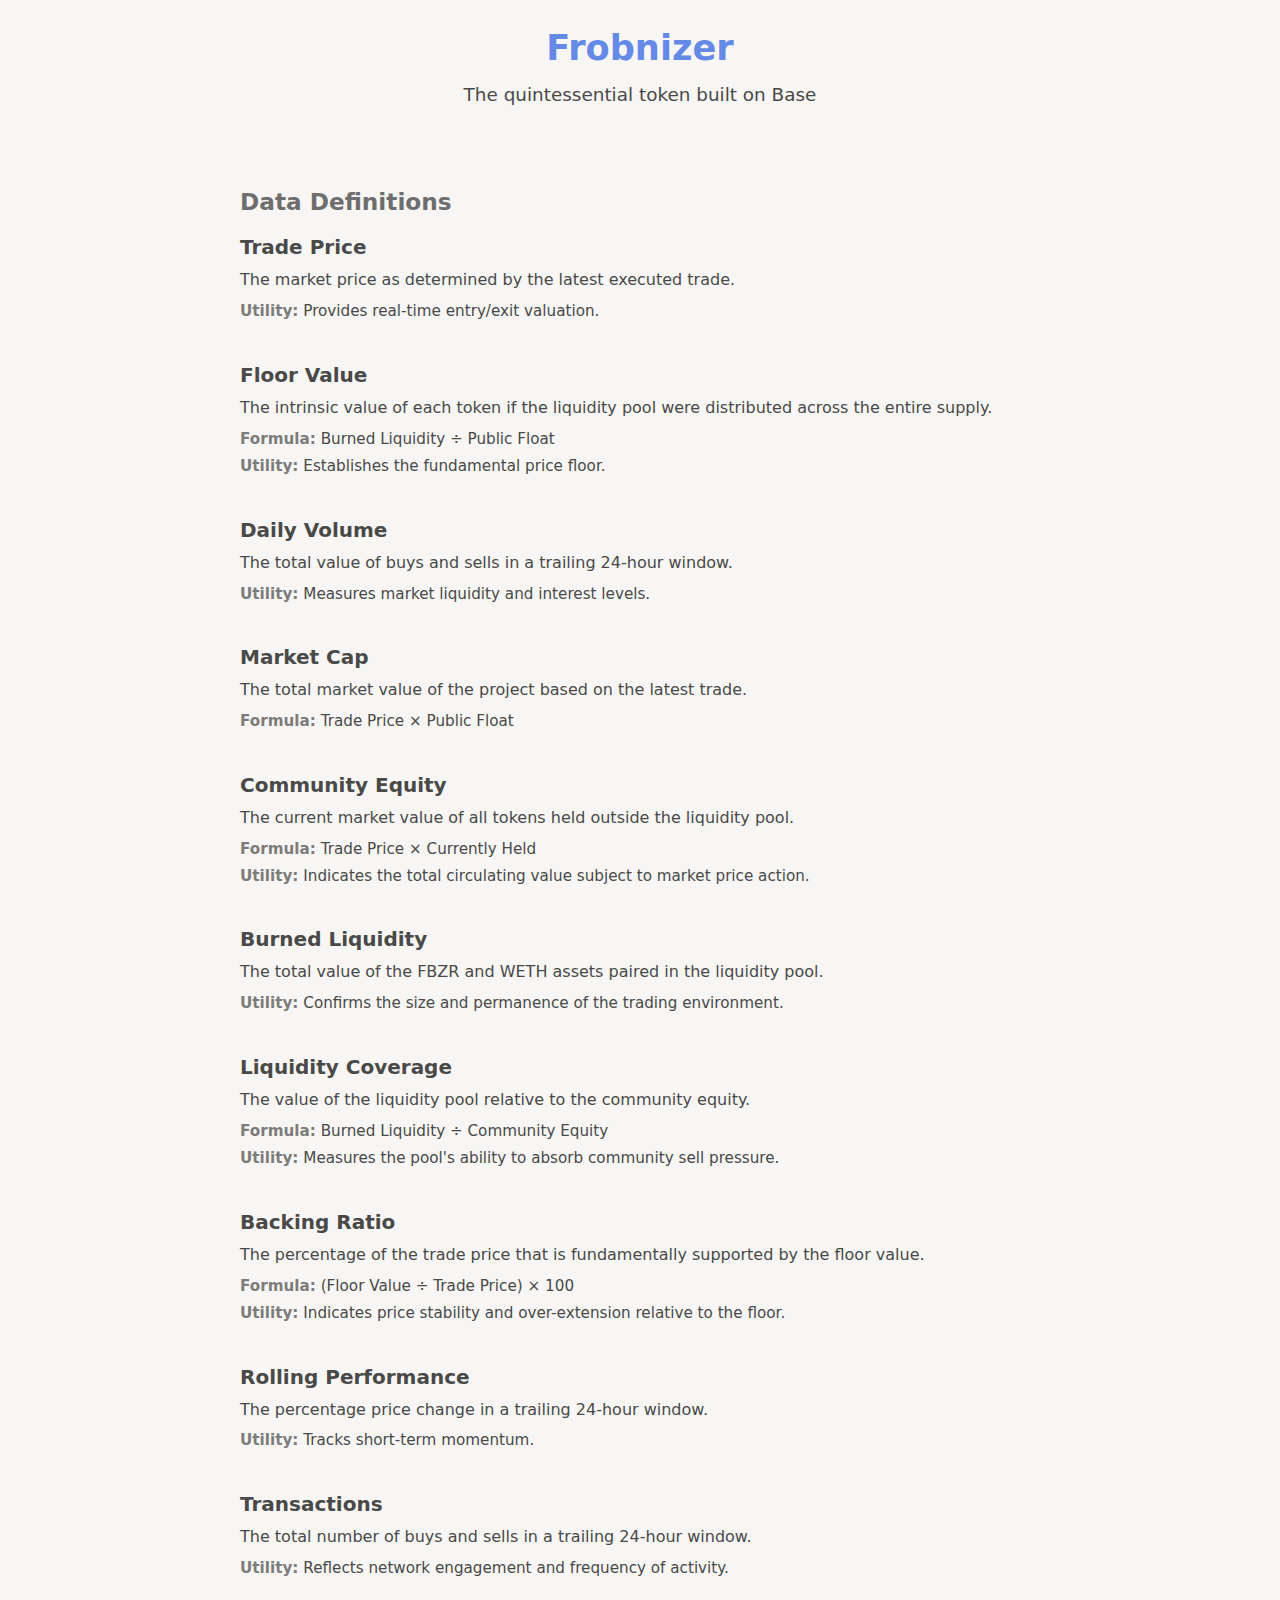
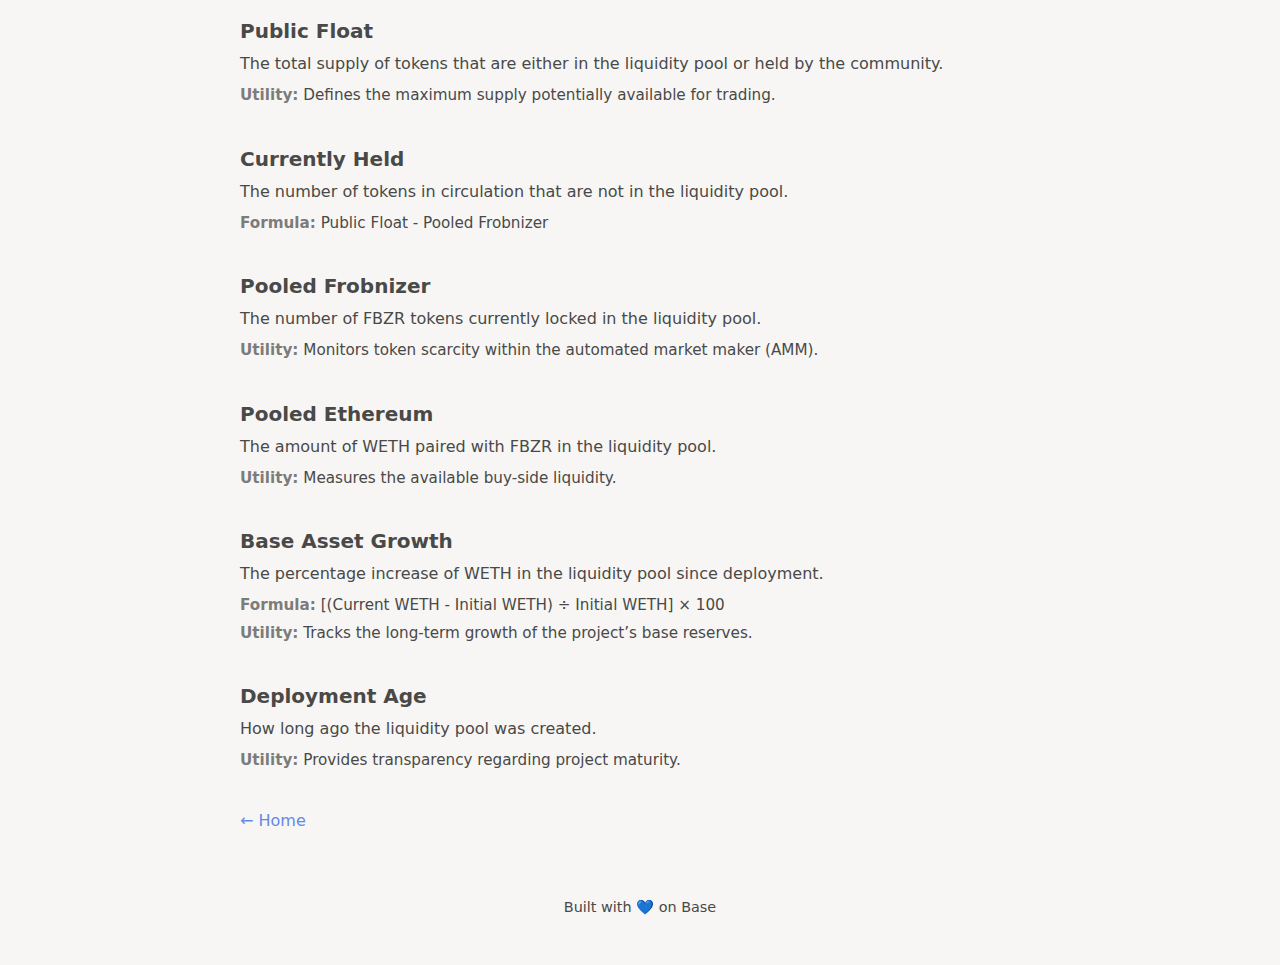
<file: definitions.html>
<!DOCTYPE html>
<html lang="en">
<head>
    <meta charset="UTF-8" />
    <meta name="viewport" content="width=device-width, initial-scale=1.0"/>
    <title>Definitions • Frobnizer</title>
    <link rel="stylesheet" href="candy.css" /> 
    <style>
        .definition-item { 
            margin-bottom: 2.2em; 
        }

        .metric-name {
            display: block;
            font-size: 1.25rem;
            font-weight: bold;
            color: var(--body-text);
            margin-bottom: 0.2em;
        }

        .definition-text {
            display: block;
            margin-bottom: 0.4em;
            line-height: 1.6;
            color: var(--body-text);
        }

        .meta-line { 
            display: block; 
            font-size: 0.95em; 
            margin-top: 0.2em;
            color: var(--body-text);
        }

        .meta-line strong {
            opacity: 0.7;
        }

        .back-nav-container {
            margin-top: 1.5em;
            margin-bottom: 3em;
        }
    </style>
</head>
<body>

    <div class="hero-section">
        <h1><a href="index.html" class="hero-title-link">Frobnizer</a></h1>
        <p class="subtitle">The quintessential token built on Base</p>
    </div>

    <section class="content-section valuation-metrics-section">
        <div class="container">
            <h2>Data Definitions</h2>
            <div class="card">

                <div class="definition-item">
                    <span class="metric-name">Trade Price</span>
                    <span class="definition-text">The market price as determined by the latest executed trade.</span>
                    <span class="meta-line"><strong>Utility:</strong> Provides real-time entry/exit valuation.</span>
                </div>

                <div class="definition-item">
                    <span class="metric-name">Floor Value</span>
                    <span class="definition-text">The intrinsic value of each token if the liquidity pool were distributed across the entire supply.</span>
                    <span class="meta-line"><strong>Formula:</strong> Burned Liquidity ÷ Public Float</span>
                    <span class="meta-line"><strong>Utility:</strong> Establishes the fundamental price floor.</span>
                </div>

                <div class="definition-item">
                    <span class="metric-name">Daily Volume</span>
                    <span class="definition-text">The total value of buys and sells in a trailing 24-hour window.</span>
                    <span class="meta-line"><strong>Utility:</strong> Measures market liquidity and interest levels.</span>
                </div>

                <div class="definition-item">
                    <span class="metric-name">Market Cap</span>
                    <span class="definition-text">The total market value of the project based on the latest trade.</span>
                    <span class="meta-line"><strong>Formula:</strong> Trade Price × Public Float</span>
                </div>

                <div class="definition-item">
                    <span class="metric-name">Community Equity</span>
                    <span class="definition-text">The current market value of all tokens held outside the liquidity pool.</span>
                    <span class="meta-line"><strong>Formula:</strong> Trade Price × Currently Held</span>
                    <span class="meta-line"><strong>Utility:</strong> Indicates the total circulating value subject to market price action.</span>
                </div>

                <div class="definition-item">
                    <span class="metric-name">Burned Liquidity</span>
                    <span class="definition-text">The total value of the FBZR and WETH assets paired in the liquidity pool.</span>
                    <span class="meta-line"><strong>Utility:</strong> Confirms the size and permanence of the trading environment.</span>
                </div>

                <div class="definition-item">
                    <span class="metric-name">Liquidity Coverage</span>
                    <span class="definition-text">The value of the liquidity pool relative to the community equity.</span>
                    <span class="meta-line"><strong>Formula:</strong> Burned Liquidity ÷ Community Equity</span>
                    <span class="meta-line"><strong>Utility:</strong> Measures the pool's ability to absorb community sell pressure.</span>
                </div>

                <div class="definition-item">
                    <span class="metric-name">Backing Ratio</span>
                    <span class="definition-text">The percentage of the trade price that is fundamentally supported by the floor value.</span>
                    <span class="meta-line"><strong>Formula:</strong> (Floor Value ÷ Trade Price) × 100</span>
                    <span class="meta-line"><strong>Utility:</strong> Indicates price stability and over-extension relative to the floor.</span>
                </div>

                <div class="definition-item">
                    <span class="metric-name">Rolling Performance</span>
                    <span class="definition-text">The percentage price change in a trailing 24-hour window.</span>
                    <span class="meta-line"><strong>Utility:</strong> Tracks short-term momentum.</span>
                </div>

                <div class="definition-item">
                    <span class="metric-name">Transactions</span>
                    <span class="definition-text">The total number of buys and sells in a trailing 24-hour window.</span>
                    <span class="meta-line"><strong>Utility:</strong> Reflects network engagement and frequency of activity.</span>
                </div>
                
                <div class="definition-item">
                    <span class="metric-name">Public Float</span>
                    <span class="definition-text">The total supply of tokens that are either in the liquidity pool or held by the community.</span>
                    <span class="meta-line"><strong>Utility:</strong> Defines the maximum supply potentially available for trading.</span>
                </div>

                <div class="definition-item">
                    <span class="metric-name">Currently Held</span>
                    <span class="definition-text">The number of tokens in circulation that are not in the liquidity pool.</span>
                    <span class="meta-line"><strong>Formula:</strong> Public Float - Pooled Frobnizer</span>
                </div>

                <div class="definition-item">
                    <span class="metric-name">Pooled Frobnizer</span>
                    <span class="definition-text">The number of FBZR tokens currently locked in the liquidity pool.</span>
                    <span class="meta-line"><strong>Utility:</strong> Monitors token scarcity within the automated market maker (AMM).</span>
                </div>

                <div class="definition-item">
                    <span class="metric-name">Pooled Ethereum</span>
                    <span class="definition-text">The amount of WETH paired with FBZR in the liquidity pool.</span>
                    <span class="meta-line"><strong>Utility:</strong> Measures the available buy-side liquidity.</span>
                </div>

                <div class="definition-item">
                    <span class="metric-name">Base Asset Growth</span>
                    <span class="definition-text">The percentage increase of WETH in the liquidity pool since deployment.</span>
                    <span class="meta-line"><strong>Formula:</strong> [(Current WETH - Initial WETH) ÷ Initial WETH] × 100</span>
                    <span class="meta-line"><strong>Utility:</strong> Tracks the long-term growth of the project’s base reserves.</span>
                </div>

                <div class="definition-item">
                    <span class="metric-name">Deployment Age</span>
                    <span class="definition-text">How long ago the liquidity pool was created.</span>
                    <span class="meta-line"><strong>Utility:</strong> Provides transparency regarding project maturity.</span>
                </div>
            </div>
            <div class="back-nav-container">
                <a href="index.html" class="button-link">← Home</a>
            </div>
        </div> 
    </section>

    <footer>Built with 💙 on Base</footer>

</body>
</html>
</file>
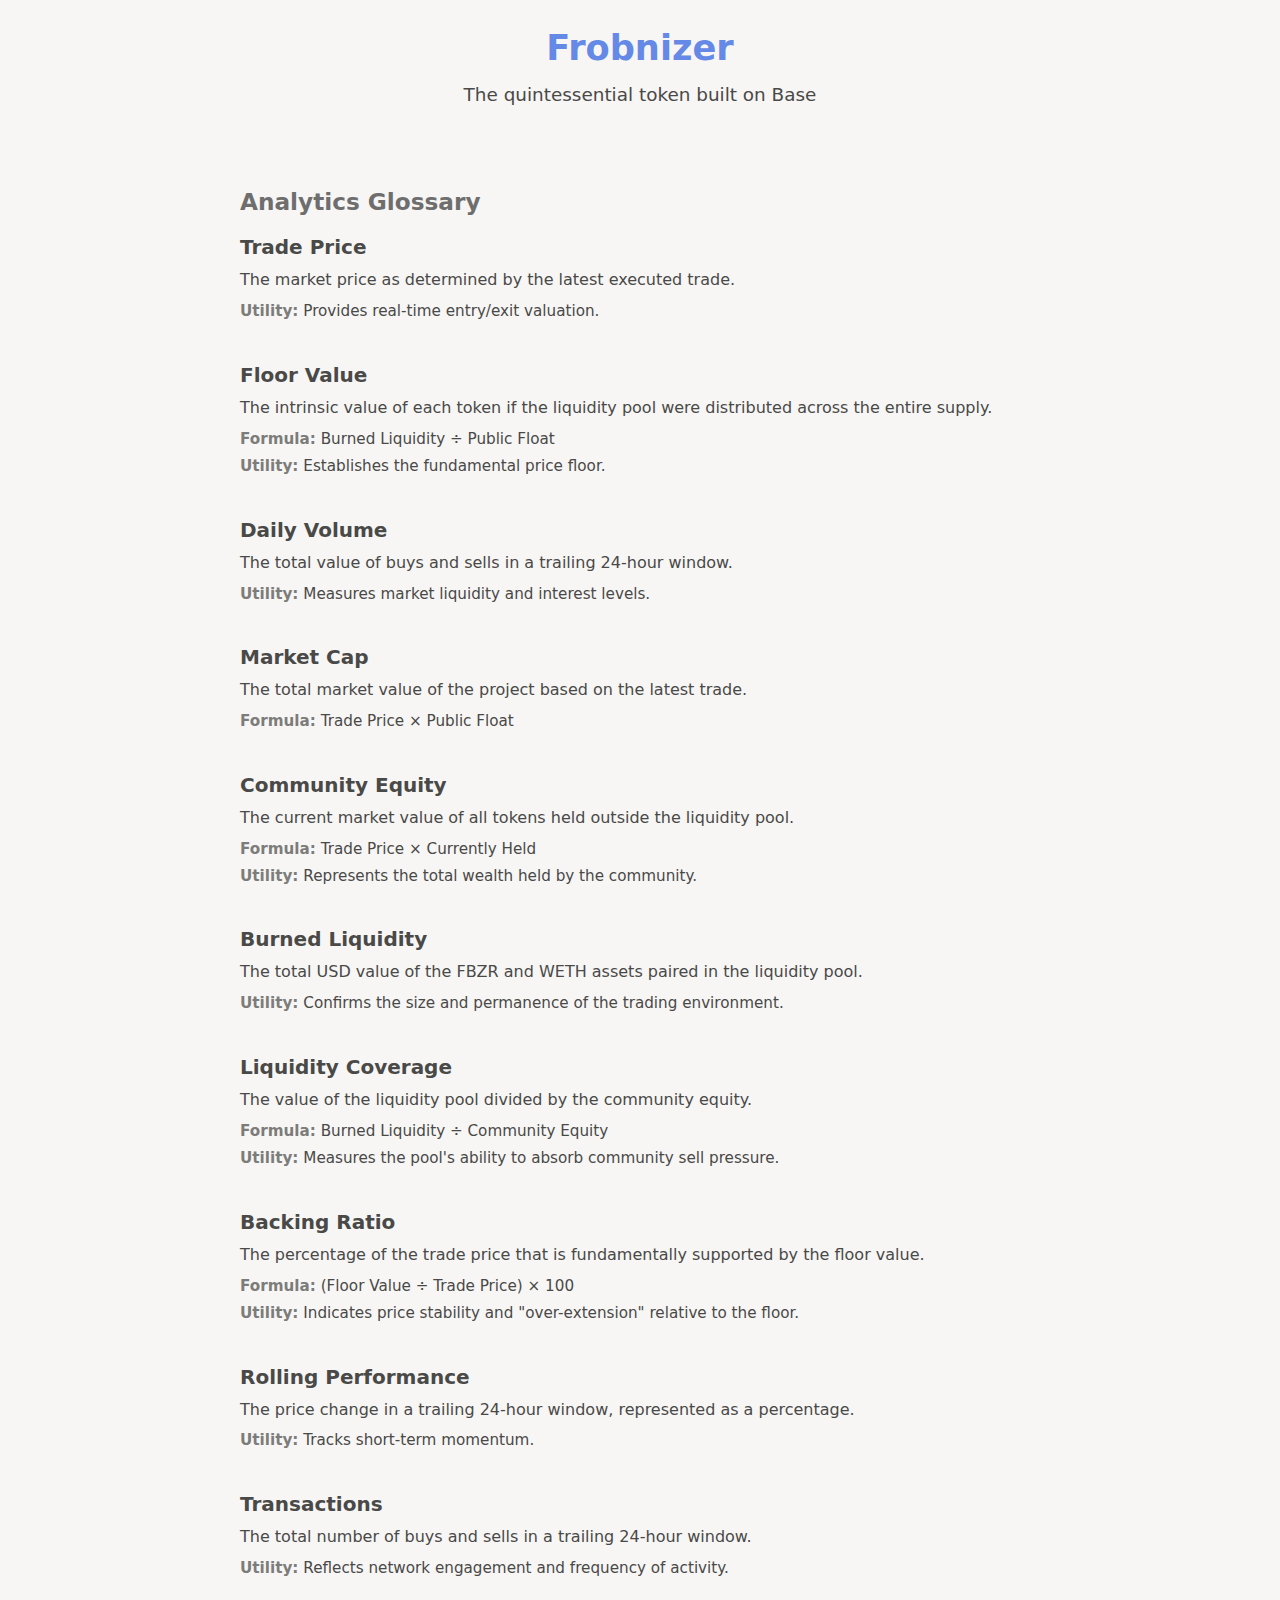
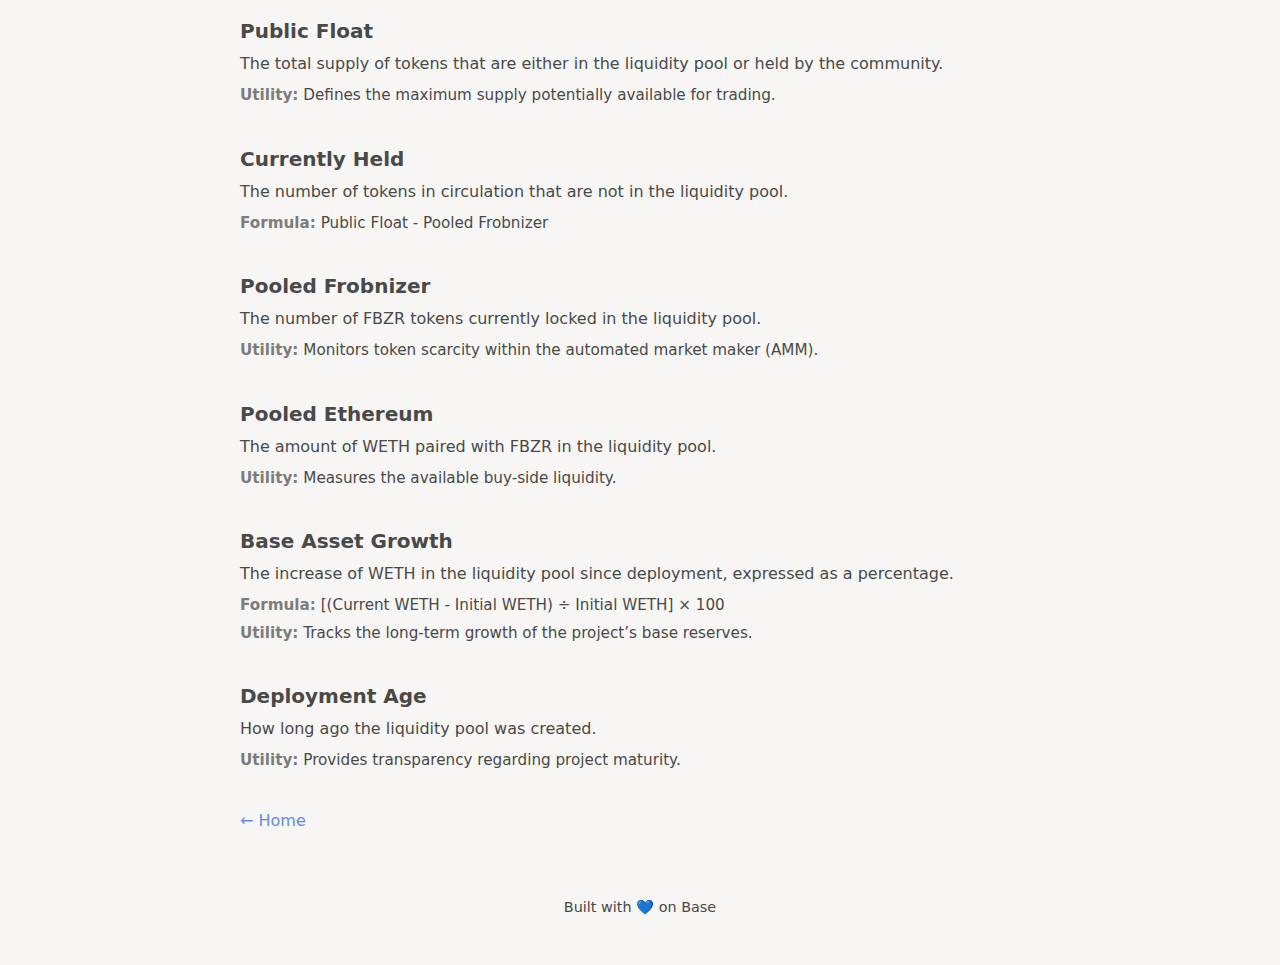
<file: glossary.html>
<!DOCTYPE html>
<html lang="en">
<head>
    <meta charset="UTF-8" />
    <meta name="viewport" content="width=device-width, initial-scale=1.0"/>
    <title>Definitions • Frobnizer</title>
    <link rel="stylesheet" href="candy.css" /> 
    <style>
        .definition-item { 
            margin-bottom: 2.2em; 
        }

        .metric-name {
            display: block;
            font-size: 1.25rem;
            font-weight: bold;
            color: var(--body-text);
            margin-bottom: 0.2em;
        }

        .definition-text {
            display: block;
            margin-bottom: 0.4em;
            line-height: 1.6;
            color: var(--body-text);
        }

        .meta-line { 
            display: block; 
            font-size: 0.95em; 
            margin-top: 0.2em;
            color: var(--body-text);
        }

        .meta-line strong {
            opacity: 0.7;
        }

        .back-nav-container {
            margin-top: 1.5em;
            margin-bottom: 3em;
        }
    </style>
</head>
<body>

    <div class="hero-section">
        <h1><a href="index.html" class="hero-title-link">Frobnizer</a></h1>
        <p class="subtitle">The quintessential token built on Base</p>
    </div>

    <section class="content-section valuation-metrics-section">
        <div class="container">
            <h2>Analytics Glossary</h2>
            <div class="card">

                <div class="definition-item">
                    <span class="metric-name">Trade Price</span>
                    <span class="definition-text">The market price as determined by the latest executed trade.</span>
                    <span class="meta-line"><strong>Utility:</strong> Provides real-time entry/exit valuation.</span>
                </div>

                <div class="definition-item">
                    <span class="metric-name">Floor Value</span>
                    <span class="definition-text">The intrinsic value of each token if the liquidity pool were distributed across the entire supply.</span>
                    <span class="meta-line"><strong>Formula:</strong> Burned Liquidity ÷ Public Float</span>
                    <span class="meta-line"><strong>Utility:</strong> Establishes the fundamental price floor.</span>
                </div>

                <div class="definition-item">
                    <span class="metric-name">Daily Volume</span>
                    <span class="definition-text">The total value of buys and sells in a trailing 24-hour window.</span>
                    <span class="meta-line"><strong>Utility:</strong> Measures market liquidity and interest levels.</span>
                </div>

                <div class="definition-item">
                    <span class="metric-name">Market Cap</span>
                    <span class="definition-text">The total market value of the project based on the latest trade.</span>
                    <span class="meta-line"><strong>Formula:</strong> Trade Price × Public Float</span>
                </div>

                <div class="definition-item">
                    <span class="metric-name">Community Equity</span>
                    <span class="definition-text">The current market value of all tokens held outside the liquidity pool.</span>
                    <span class="meta-line"><strong>Formula:</strong> Trade Price × Currently Held</span>
                    <span class="meta-line"><strong>Utility:</strong> Represents the total wealth held by the community.</span>
                </div>

                <div class="definition-item">
                    <span class="metric-name">Burned Liquidity</span>
                    <span class="definition-text">The total USD value of the FBZR and WETH assets paired in the liquidity pool.</span>
                    <span class="meta-line"><strong>Utility:</strong> Confirms the size and permanence of the trading environment.</span>
                </div>

                <div class="definition-item">
                    <span class="metric-name">Liquidity Coverage</span>
                    <span class="definition-text">The value of the liquidity pool divided by the community equity.</span>
                    <span class="meta-line"><strong>Formula:</strong> Burned Liquidity ÷ Community Equity</span>
                    <span class="meta-line"><strong>Utility:</strong> Measures the pool's ability to absorb community sell pressure.</span>
                </div>

                <div class="definition-item">
                    <span class="metric-name">Backing Ratio</span>
                    <span class="definition-text">The percentage of the trade price that is fundamentally supported by the floor value.</span>
                    <span class="meta-line"><strong>Formula:</strong> (Floor Value ÷ Trade Price) × 100</span>
                    <span class="meta-line"><strong>Utility:</strong> Indicates price stability and "over-extension" relative to the floor.</span>
                </div>

                <div class="definition-item">
                    <span class="metric-name">Rolling Performance</span>
                    <span class="definition-text">The price change in a trailing 24-hour window, represented as a percentage.</span>
                    <span class="meta-line"><strong>Utility:</strong> Tracks short-term momentum.</span>
                </div>

                <div class="definition-item">
                    <span class="metric-name">Transactions</span>
                    <span class="definition-text">The total number of buys and sells in a trailing 24-hour window.</span>
                    <span class="meta-line"><strong>Utility:</strong> Reflects network engagement and frequency of activity.</span>
                </div>
                
                <div class="definition-item">
                    <span class="metric-name">Public Float</span>
                    <span class="definition-text">The total supply of tokens that are either in the liquidity pool or held by the community.</span>
                    <span class="meta-line"><strong>Utility:</strong> Defines the maximum supply potentially available for trading.</span>
                </div>

                <div class="definition-item">
                    <span class="metric-name">Currently Held</span>
                    <span class="definition-text">The number of tokens in circulation that are not in the liquidity pool.</span>
                    <span class="meta-line"><strong>Formula:</strong> Public Float - Pooled Frobnizer</span>
                </div>

                <div class="definition-item">
                    <span class="metric-name">Pooled Frobnizer</span>
                    <span class="definition-text">The number of FBZR tokens currently locked in the liquidity pool.</span>
                    <span class="meta-line"><strong>Utility:</strong> Monitors token scarcity within the automated market maker (AMM).</span>
                </div>

                <div class="definition-item">
                    <span class="metric-name">Pooled Ethereum</span>
                    <span class="definition-text">The amount of WETH paired with FBZR in the liquidity pool.</span>
                    <span class="meta-line"><strong>Utility:</strong> Measures the available buy-side liquidity.</span>
                </div>

                <div class="definition-item">
                    <span class="metric-name">Base Asset Growth</span>
                    <span class="definition-text">The increase of WETH in the liquidity pool since deployment, expressed as a percentage.</span>
                    <span class="meta-line"><strong>Formula:</strong> [(Current WETH - Initial WETH) ÷ Initial WETH] × 100</span>
                    <span class="meta-line"><strong>Utility:</strong> Tracks the long-term growth of the project’s base reserves.</span>
                </div>

                <div class="definition-item">
                    <span class="metric-name">Deployment Age</span>
                    <span class="definition-text">How long ago the liquidity pool was created.</span>
                    <span class="meta-line"><strong>Utility:</strong> Provides transparency regarding project maturity.</span>
                </div>
            </div>
        </div>
    </section>

            <div class="back-nav-container">
                <a href="index.html" class="button-link">← Home</a>
            </div>
        </div> 
    </section>

    <footer>Built with 💙 on Base</footer>

</body>
</html>
</file>
<file: candy.css>
/* General reset */
body {
    margin: 0;
    padding: 2em;
    font-family: system-ui, -apple-system, BlinkMacSystemFont, 'Segoe UI', Roboto, Oxygen, Ubuntu, Cantarell, 'Open Sans', 'Helvetica Neue', sans-serif;
    line-height: 1.6;
    background-color: #f7f6f4;
    color: #494948;
    max-width: 800px;
    margin-left: auto;
    margin-right: auto;
    padding-top: 1em;
}

@media (prefers-color-scheme: dark) {
    body {
        background-color: #000000;
        color: #dddddd;
    }
}

/* Title and subtitle */
h1 {
    font-size: 2.2rem;
    color: #0052ff;
    text-align: center;
    margin-top: 0.1em;
    margin-bottom: 0.1em;
}

.subtitle {
    font-size: 1.15rem;
    color: #494948;
    text-align: center;
    margin-top: 0.2em;
    margin-bottom: 4em; /* increased spacing */
}

@media (prefers-color-scheme: dark) {
    .subtitle {
        color: #dddddd;
    }
}

/* Headers */
h2 {
    font-size: 1.45rem;
    color: #6e6e6e;
    margin-top: 2em;
    margin-bottom: 0.5em;
}

@media (prefers-color-scheme: dark) {
    h2 {
        color: #7a7a7a;
    }
}

/* Paragraphs */
p {
    font-size: 1rem;
    margin-bottom: 1.5em;
}

/* Links */
a {
    color: #6589e6;
    text-decoration: none;
}

a:hover {
    text-decoration: underline;
}

/* Token specifications table */
.token-specs table {
    width: 100%;
    border-collapse: collapse;
    background-color: transparent;
}

.token-specs td {
    padding: 0.5em 0;
    text-align: left;
    border: none;
}

/* Important links table (new) */
.important-links table {
    width: 100%;
    border-collapse: collapse;
    background-color: transparent;
}

.important-links td {
    padding: 0.5em 0;
    text-align: left;
    border: none;
}

/* === Base Styles (Shared) === */
.contract-box-container {
    text-align: center;
    width: 100%;
}

.contract-box {
    border: 2px solid #6589e6;
    border-radius: 5px;
    padding: 15px;
    display: inline-block;
    box-sizing: border-box;
    cursor: pointer;
    max-width: 100%;
    text-align: left;
    transition: background-color 0.2s, color 0.2s, border-color 0.2s;
}

.contract-box:hover {
    opacity: 0.95;
}

.contract-header {
    display: flex;
    justify-content: space-between;
    align-items: center;
    margin-bottom: 10px;
}

.contract-title {
    font-weight: bold;
    font-size: 1rem;
}

.contract-address {
    white-space: nowrap;
    overflow: hidden;
    text-overflow: ellipsis;
    max-width: 100%;
    cursor: pointer;
    user-select: none;
    transition: color 0.3s;
    word-break: normal;
}

.contract-address.copied {
    color: #6589e6 !important;
}

.copy-icon {
    display: flex;
    align-items: center;
    cursor: pointer;
}

.copy-icon svg {
    width: 20px;
    height: 20px;
    transition: color 0.2s, transform 0.2s;
}

.copy-icon svg.copied {
    color: #6589e6 !important;
    transform: scale(1.2);
}

/* === Light Mode === */
@media (prefers-color-scheme: light) {
    .contract-box {
        background-color: #f7f6f4;
        color: #494948;
    }

    .copy-icon svg {
        color: #494948;
    }
}

/* === Dark Mode === */
@media (prefers-color-scheme: dark) {
    .contract-box {
        background-color: #000000;
        color: #dddddd;
    }

    .copy-icon svg {
        color: #dddddd;
    }
}

/* Footer */
footer {
    margin-top: 3em;
    padding-top: 1em;
    padding-bottom: 1em;
    font-size: 0.9rem;
    text-align: center;
}
</file>
